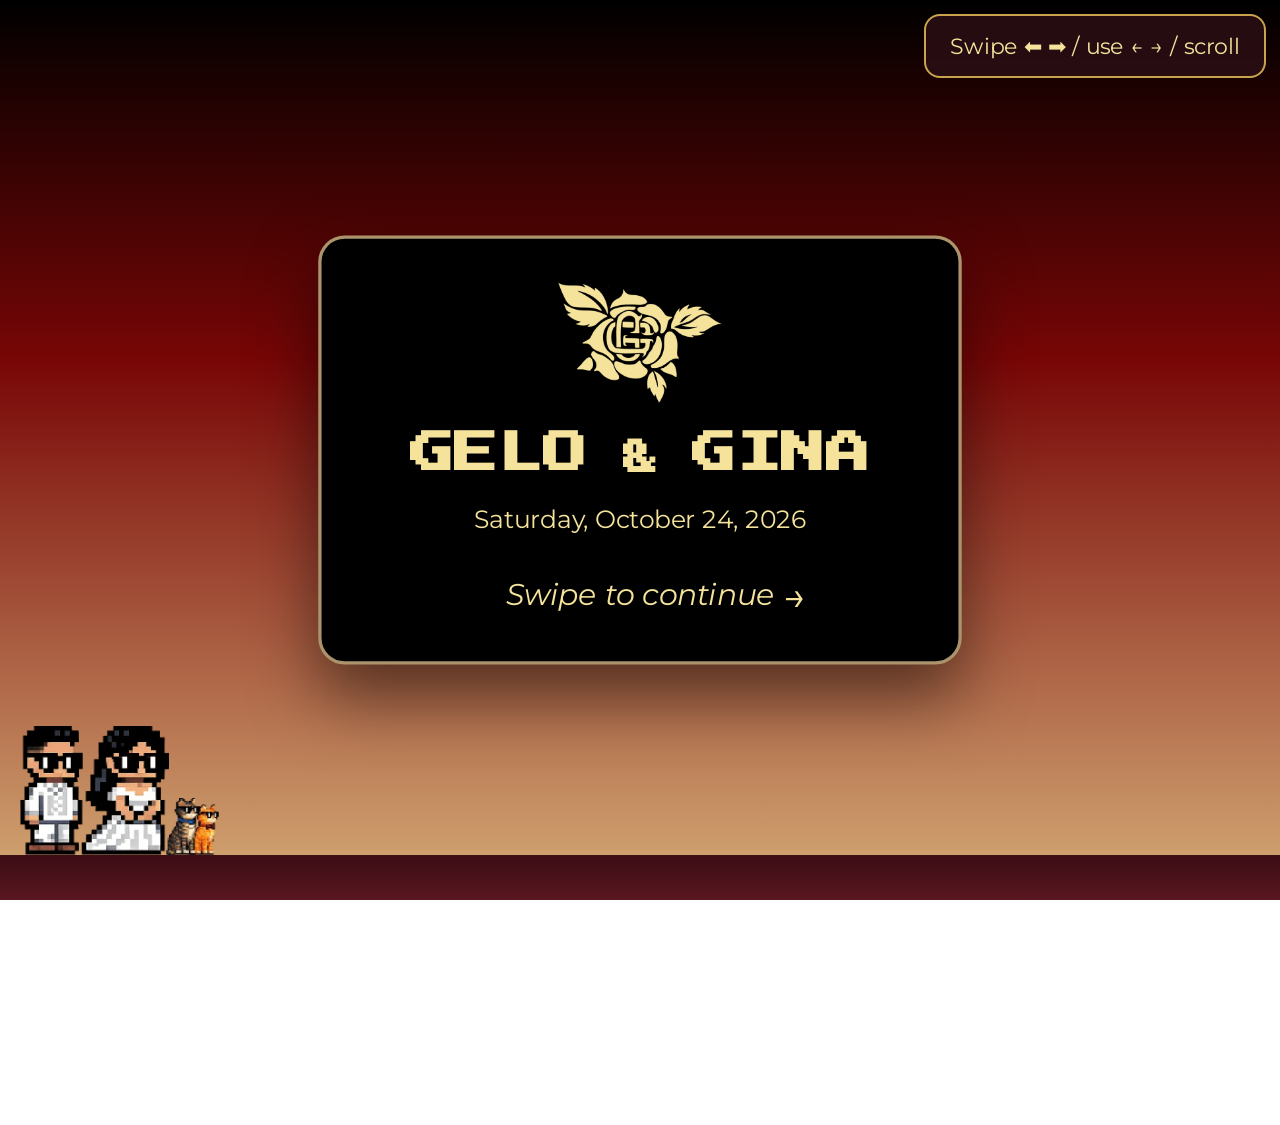
<file: index.html>
<!DOCTYPE html>
<html lang="en">
	<head>
		<meta charset="UTF-8" />
		<meta name="viewport" content="width=device-width, initial-scale=1.0" />
		<title>GGWP Invitation</title>
		<link rel="shortcut icon" type="image/x-icon" href="./images/logo.ico">
		<link href="https://fonts.googleapis.com/css2?family=Press+Start+2P&family=Montserrat:wght@300;400;600&display=swap" rel="stylesheet">
		<style>
			*{box-sizing: border-box;margin: 0;padding: 0;}
		</style>
		<link rel="preload" href="./style.css" as="style" onload="this.rel='stylesheet'">
		<noscript><link rel="stylesheet" href="./style.css>"></noscript>
	</head>
	<body>
		<div class="player">
			<!-- Placeholder for PNG image -->
			<img id="imgChar" src="" alt="Gelo & Gina Character" />
		</div>
		<div class="hint">Swipe ⬅ ➡ / use ← → / scroll</div>
		<div class="world" id="world">
			<div class="scene">
				<div class="card mainCard">
					<img class="logo" src=""></img>
					<h1 class="title">GELO<span style="font-size: 80%"> & </span>GINA</h1>
					<p class="default">Saturday, October 24, 2026</p>
					<br>
					<p class="default swipeText"><span class="arrow" style="visibility: hidden;">←</span>  <i>Swipe to continue</i>  <span class="arrow">→</span></p>
				</div>
			</div>
			<div class="scene">
				<div class="card">
					<h2 class=subTitle>Achievement Unlocked</h2>
					<h2 class="achievementText"><i>Marriage</i></h1>
					<br>
					<p class="default">After years of co-op plays, side quests, and shared&nbsp;lives, we’re officially leveling up.</p>
					<p class="default">We invite you to join the celebration.</p>
					<br>
					<p class="default swipeText"><span class="arrow">←</span>  <i>Swipe to continue</i>  <span class="arrow">→</span></p>
				</div>
			</div>
			<div class="scene">
				<div class="card withQR">
					<h2 class=subTitle>CHURCH DETAILS</h2>
					<p class="default">
						<span class="detailTtext"><b>Church</b></span><br>12:45 PM | Parish of Saint Pio of Pietrelcina
						<br><i>106 Sumulong Hwy, Antipolo, 1870 Rizal</i>
					</p>
					<br>
					<button class="url-btn" onclick="window.open('https://maps.app.goo.gl/PCHTq9wNrszmBYAS6', '_blank')">
						Open Church Map
					</button>
					<br>
					<br>
					<p class="default swipeText"><span class="arrow">←</span>  <i>Swipe to continue</i>  <span class="arrow">→</span></p>
				</div>
				<br>
				<!-- <img class="qr-code qrChurch" src=""></img> -->
			</div>
			<div class="scene">
				<div class="card withQR">
					<h2 class=subTitle>RECEPTION DETAILS</h2>
					<p class="default">
						<span class="detailTtext"><b>Reception</b></span><br>4:00 PM | Loreland Farm Resort
						<br><i>Loreland Road, San Roque,<br>Antipolo, 1870 Rizal</i>
					</p>
					<br>
					<button class="url-btn" onclick="window.open('https://maps.app.goo.gl/iU7xoVrC9jHdCCra7', '_blank')">
						Open Reception Map
					</button>
					<br>
					<br>
					<p class="default swipeText"><span class="arrow">←</span>  <i>Swipe to continue</i>  <span class="arrow">→</span></p>
				</div>
				<br>
				<!-- <img class="qr-code qrReception" src=""></img> -->
			</div>
			<!-- <div class="scene">
				<div class="card">
					<img class="logo" src=""></img>
					<h2 class=subTitle>Countdown</h2>
					<p id="countdown"></p>
				</div>
			</div> -->
			<div class="scene">
				<div class="card">
					<h2 class=subTitle>Dress Code</h2>
					<p class="default"><b>This event is strictly formal.</b><br>For your reference, ladies may wear cocktail dresses or long gowns, while gentlemen may wear suit and tie or barong tagalog.<br><b><i>Please refrain from wearing white, as it is strictly reserved for the bride.</i></b><br><br>Kindly follow the color palette below</p>
					<br><p><b><u>ALL BLACK</u></b></p>
					<div class="dress-colors">
						<div class="color-circle"></div>
						<div class="color-circle"></div>
						<div class="color-circle"></div>
					</div>
					<!-- <br>
					<p class="default"><i>Dress code enforced. Style encouraged.</i></p> -->
					<br>
					<p class="default swipeText"><span class="arrow">←</span>  <i>Swipe to continue</i>  <span class="arrow">→</span></p>
				</div>
			</div>
			<div class="scene">
				<div class="card withQR">
					<h2 class=subTitle>GIFT GUIDE</h2>
					<p class="default">Celebrating this day with you is the<br>greatest gift we could receive.
						If you would like to give something as we begin our life together, a monetary gift would<br>be truly appreciated.</p>
					<br>
					<p class="default swipeText"><span class="arrow">←</span>  <i>Swipe to continue</i>  <span class="arrow">→</span></p>
				</div>
				<br>
			</div>
			<div class="scene" id="rsvpScene">
				<div class="card">
					<h2 class="subTitle">RSVP</h2>
					<form class="rsvp-form"
						action="https://script.google.com/macros/s/AKfycbyc7VTbJRqdekP-9fxzg9ohXqWvjV6IzrBiO-51pLHjzPHp9wzG7qB2HUS4WylEHBttOA/exec"
						method="POST"
						target="hidden_iframe"
						onsubmit="showConfirm()">
						<!-- <input id="name-input" type="text" name="name" list="guest-names" autocomplete="name" placeholder="Your Full Name" required>
						<datalist id="guest-names"></datalist>
						<p id="seat-display"></p> -->
						<div class="search-box">
							<input id="name-input" type="text" name="name" placeholder="Your Full Name" readonly>
							<div id="dropdown-list" class="dropdown-list"></div>
						</div>
						<input id="seat-input" type="hidden" name="seats" placeholder="Seat Available" readonly>
						<p id="seat-display"></p>
						<div class="option-div">
							<label class="option">
								<input type="radio" name="attendance" autocomplete="attendance" value="Yes" required>
								<span>Yes, I will attend</span>
							</label>
							<label class="option">
								<input type="radio" name="attendance" autocomplete="attendance" value="No" required>
								<span>No, I can’t attend</span>
							</label>
						</div>
						<br>
						<button type="submit">Submit RSVP</button>
						<p id="status">Thank you! Your response has been recorded.</p>
					</form>
					<br>
					<p class="default swipeText"><span class="arrow">←</span>  <i>Swipe to continue</i>  <span class="arrow">→</span></p>
				</div>
			</div>
			<div class="scene">
				<div class="card timelineCard">
					<h2 class="subTitle">WEDDING TIMELINE</h2>
					<div class="timeline">
						<div class="timelineItem left">
							<span class="timelineIcon"><svg viewBox="0 0 24 24" fill="none" stroke="currentColor" stroke-width="1.5" stroke-linecap="round" stroke-linejoin="round"><path d="M12 2v3"/><path d="M10.5 3.5h3"/><path d="M5 10L12 5l7 5v11H5V10Z"/><path d="M9 21v-5a3 3 0 0 1 6 0v5"/></svg></span>
							<span class="timelineLabel">Guest Arrival</span>
							<span class="timelineTime">12:45 PM</span>
						</div>
						<div class="timelineItem right">
							<span class="timelineIcon"><svg viewBox="0 0 24 24" fill="none" stroke="currentColor" stroke-width="1.5" stroke-linecap="round" stroke-linejoin="round"><circle cx="9" cy="7.5" r="2"/><circle cx="14" cy="6.5" r="2"/><circle cx="12" cy="10" r="2"/><circle cx="7.5" cy="10.5" r="1.6"/><circle cx="15.5" cy="10.5" r="1.6"/><path d="M12 12v8"/><path d="M9 16.5l3-2 3 2"/></svg></span>
							<span class="timelineLabel">Processional Begins</span>
							<span class="timelineTime">1:15 PM</span>
						</div>
						<div class="timelineItem left">
							<span class="timelineIcon"><svg viewBox="0 0 24 24" fill="none" stroke="currentColor" stroke-width="1.5" stroke-linecap="round" stroke-linejoin="round"><circle cx="9" cy="14" r="5"/><circle cx="15" cy="14" r="5"/><path d="M9 6.5l1 2-1 2-1-2Z"/></svg></span>
							<span class="timelineLabel">Ceremony</span>
							<span class="timelineTime">1:30 PM</span>
						</div>
						<div class="timelineItem right">
							<span class="timelineIcon"><svg viewBox="0 0 24 24" fill="none" stroke="currentColor" stroke-width="1.5" stroke-linecap="round" stroke-linejoin="round"><path d="M4 8h3l1.5-2h7L17 8h3a1 1 0 0 1 1 1v9a1 1 0 0 1-1 1H4a1 1 0 0 1-1-1V9a1 1 0 0 1 1-1Z"/><circle cx="12" cy="13" r="3.3"/></svg></span>
							<span class="timelineLabel">Photos</span>
							<span class="timelineTime">2:30 PM</span>
						</div>
						<div class="timelineItem left">
							<span class="timelineIcon"><svg viewBox="0 0 24 24" fill="none" stroke="currentColor" stroke-width="1.5" stroke-linecap="round" stroke-linejoin="round"><path d="M4 16.5l1.5-4.5A2 2 0 0 1 7.4 10.5h9.2a2 2 0 0 1 1.9 1.5l1.5 4.5"/><path d="M3 16.5h18v3H3Z"/><circle cx="7.5" cy="19.5" r="1.3"/><circle cx="16.5" cy="19.5" r="1.3"/><path d="M17 2.5a3 3 0 0 1 3 3c0 2-3 5-3 5s-3-3-3-5a3 3 0 0 1 3-3Z"/><circle cx="17" cy="5.5" r="0.9"/></svg></span>
							<span class="timelineLabel">Travel</span>
							<span class="timelineTime">3:00 PM</span>
						</div>
						<div class="timelineItem right">
							<span class="timelineIcon"><svg viewBox="0 0 24 24" fill="none" stroke="currentColor" stroke-width="1.5" stroke-linecap="round" stroke-linejoin="round"><path d="M5 5h14l-7 8Z"/><path d="M12 13v7"/><path d="M8 20h8"/><circle cx="9" cy="6.6" r="0.7"/></svg></span>
							<span class="timelineLabel">Cocktail Hour</span>
							<span class="timelineTime">4:00 PM</span>
						</div>
						<div class="timelineItem left">
							<span class="timelineIcon"><svg viewBox="0 0 24 24" fill="none" stroke="currentColor" stroke-width="1.5" stroke-linecap="round" stroke-linejoin="round"><circle cx="9" cy="18" r="2.5"/><circle cx="16" cy="16" r="2.5"/><path d="M11.5 18V6l7-2v10"/></svg></span>
							<span class="timelineLabel">Program</span>
							<span class="timelineTime">5:00 PM</span>
						</div>
						<div class="timelineItem right">
							<span class="timelineIcon"><svg viewBox="0 0 24 24" fill="none" stroke="currentColor" stroke-width="1.5" stroke-linecap="round" stroke-linejoin="round"><circle cx="12" cy="12" r="6.5"/><circle cx="12" cy="12" r="2.5"/><path d="M4.2 3v6M4.2 3c-1 0-1.7 1-1.7 3s.7 3 1.7 3M4.2 9v12M19.8 3c-1.2 1-1.6 2.5-1.6 4s.4 3 1.6 4M19.8 3v18"/></svg></span>
							<span class="timelineLabel">Dinner</span>
							<span class="timelineTime">6:00 PM</span>
						</div>
						<div class="timelineItem left">
							<span class="timelineIcon"><svg viewBox="0 0 24 24" fill="none" stroke="currentColor" stroke-width="1.5" stroke-linecap="round" stroke-linejoin="round"><path d="M9 3h6l-1.2 8.2a1.9 1.9 0 0 1-1.8 1.6h0a1.9 1.9 0 0 1-1.8-1.6L9 3Z"/><path d="M12 12.8V20"/><path d="M8.3 20h7.4"/><circle cx="11.7" cy="6" r="0.4"/><circle cx="10.8" cy="8.3" r="0.4"/></svg></span>
							<span class="timelineLabel">Celebration</span>
							<span class="timelineTime">7:00 PM</span>
						</div>
						<div class="timelineItem right">
							<span class="timelineIcon"><svg viewBox="0 0 24 24" fill="none" stroke="currentColor" stroke-width="1.5" stroke-linecap="round" stroke-linejoin="round"><path d="M4 11l8-7 8 7"/><path d="M6 10v10h12V10"/><path d="M12 17.5s-2.6-1.7-2.6-3.5a1.7 1.7 0 0 1 3-1 1.7 1.7 0 0 1 3 1c0 1.8-2.6 3.5-2.6 3.5Z"/></svg></span>
							<span class="timelineLabel">Home Sweet Home</span>
							<span class="timelineTime">9:00 PM</span>
						</div>
					</div>
					<br>
					<p class="default swipeText"><span class="arrow">←</span>  <i>Swipe to continue</i>  <span class="arrow" style="visibility: hidden;">→</span></p>
				</div>
			</div>
			<iframe name="hidden_iframe" style="display:none;"></iframe>
		</div>
		<div class="ground"></div>
		<script src="./app-data.js"></script>
		<script>
			let index = 0;
			let startX = null;
			let resizeTimer;
			let lastW = window.innerWidth;
			let lastH = window.innerHeight;
			let guests = [];
			const world = document.getElementById('world');
			const player = document.querySelector('.player');
			const cards = document.querySelectorAll('.card');
			const withQRs = document.querySelectorAll('.withQR');
			let withQRsArr = [];
			const maxIndex = cards.length;
			const grounds = document.querySelectorAll('.ground');
			const logos = document.querySelectorAll('.logo');
			// const qr-codes = document.querySelectorAll('.qr-code');
			const church = document.querySelector('.qrChurch');
			const reception = document.querySelector('.qrReception');
			const playerImg = document.getElementById('imgChar');
			const weddingDate = new Date('October 24, 2026 00:00:00').getTime();
			const countdownEl = document.getElementById('countdown');
			const hint = document.querySelector('.hint');
			const input = document.getElementById("name-input");
			const list = document.getElementById("dropdown-list");
			const seatDisplay = document.getElementById("seat-display");
			const seatInput = document.getElementById("seat-input");
			const params = new URLSearchParams(window.location.search);
			const indexUrl = params.get("index");
			const guestCode = params.get("guest");

			function showConfirm() {
				setTimeout(() => {
					document.getElementById("status").style.display = "block";
				}, 500);
			}

			function setImages() {
				const charImg = window.APP_DATA.charImg;
				const logoImg = window.APP_DATA.logoImg;
				// const churchImg = window.APP_DATA.churchImg;
				// const receptionImg =window.APP_DATA.receptionImg;

				playerImg.src = charImg;
				logos.forEach(logo => {
					logo.src = logoImg;
					logo.style.width = '30%';
				});
				
				// church.src = churchImg;
				// reception.src = receptionImg;
				
			}

			async function loadGuests() {
				const res = await fetch("./seats.json");
				guests = await res.json();

				showSeats();
			}

			function showSeats() {
				const value = input.value.trim();
				const guest = guests.find(g => g.nameCode === guestCode);


				if (guest) {
					input.value = guest.name;
					seatInput.value = guest.seats;
					seatDisplay.textContent = `Seats reserved: ${guest.seats}`;
				}
			}

			document.addEventListener("click", (e) => {
				if (!e.target.closest(".search-box")) {
					list.innerHTML = "";
				}
			});
			
			world.style.width = 100 * maxIndex + "vw";
			document.addEventListener("DOMContentLoaded", () => {
				moveWorld(indexUrl);
				setImages();
				loadGuests();
				initWeb();
			});
			window.addEventListener('keydown', e => {
				if (e.key === 'ArrowRight' && index < maxIndex - 1) index++;
				if (e.key === 'ArrowLeft' && index > 0) index--;
				moveWorld();
			});
			window.addEventListener('touchstart', e => startX = e.touches[0].clientX);
			window.addEventListener('touchend', e => {
				if (startX === null) return;
				const diff = startX - e.changedTouches[0].clientX;
				if (diff > 50 && index < maxIndex - 1) index++;
				if (diff < -50 && index > 0) index--;
				moveWorld();
				startX = null;
			});
			window.addEventListener('mousedown', e => startX = e.clientX);
			window.addEventListener('mouseup', e => {
				if (startX === null) return;

				const diff = startX - e.clientX;
				if (diff > 50 && index < maxIndex - 1) index++;
				if (diff < -50 && index > 0) index--;
				moveWorld();
				startX = null;
			});
			window.addEventListener('wheel', e => {
				if (e.deltaY < 0 && index > 0) index--;
				if (e.deltaY > 0 && index < maxIndex - 1) index++;
				moveWorld();
			});
			window.addEventListener('resize', () => {
				clearTimeout(resizeTimer);
				resizeTimer = setTimeout(initWeb, 50);
			});
			
			function initWeb() {
				width = window.innerWidth;
				height = window.innerHeight;
				if (width < height) {
					orientation = "Portrait";
					if (isTablet()) {
						device = "Tablet";
						hint.style.transform = 'scale(1.5)';
						cards.forEach(card => {
							card.style.transform = 'scale(1.5)';
						});
					} else {
						device = "Mobile";
						hint.style.transform = 'scale(1)';
						cards.forEach(card => {
							card.style.transform = 'scale(.9)';
						});
					}
				} else {
					orientation = "Landscape";
					if (isTablet()) {
						device = "Tablet";
						hint.style.transform = 'scale(2)';
						cards.forEach(card => {
							card.style.transform = 'scale(1.5)';
						});
					} else {
						device = "Mobile";
						hint.style.transform = 'scale(1.2)';
						cards.forEach(card => {
							card.style.transform = 'scale(.9)';
						});
					}
				}

				switch (getPlatform()) {
					case "iOS":
						os = "iOS";
						break;
					case "Android":
						os = "Android";
						break;
					default:
						os = "Desktop";
						break;
				}

				if (os == "Desktop") {
					device = "Desktop";
					hint.style.transform = 'scale(2)';
					cards.forEach(card => {
						card.style.transform = 'scale(1.1)';
					});
				}

				document.body.setAttribute("device", device);
				document.body.setAttribute("os", os);
				// CUSTOM RESIZE ELEMENTS
				
				withQRsArr = [];
				withQRs.forEach(withQR => {
					withQRsArr.push(withQR.getBoundingClientRect().height);
				});
				// qr-codes.forEach((qr-code, index) => {
				// 	qr-code.style.height = withQRsArr[index] + "px";
				// 	qr-code.style.setProperty("display", "block", "important");
				// });
				console.log("----------------------" + "\nOrientation: " + orientation + "\nDevice: " + device + "\nOS: " + os + "\n----------------------");
			}
			function moveWorld(moveIndex = null) {
				if(moveIndex == "rsvp") {
					const scenesArr = Array.from(document.querySelectorAll('.scene'));
					const rsvpIndex = scenesArr.findIndex(s => s.id === 'rsvpScene');
					moveIndex = rsvpIndex !== -1 ? rsvpIndex : maxIndex - 1;
				} else {
					moveIndex = index;
				}

				let currentIndex = moveIndex;
				
				world.style.transform = `translateX(-${currentIndex * 100}vw)`;
				player.classList.add('jump');
				setTimeout(() => player.classList.remove('jump'), 200);

				index = currentIndex;
			}
			function updateCountdown() {
				const now = Date.now();
				const diff = weddingDate - now;
				if (diff <= 0) {
					countdownEl.textContent = 'Today is the big day!';
					return;
				}
				const days = Math.floor(diff / (1000 * 60 * 60 * 24));
				countdownEl.textContent = days + ' days to go';
			}
			function getNearestCommonRatio(width, height) {
				const ratio = width / height;
				const isMobile = /Android|iPhone|iPad/i.test(navigator.userAgent);
				const commonRatios = {
					'21:9': 21 / 9, // ultra-wide
					'20:9': 20 / 9, // common Android phones
					'19.5:9': 19.5 / 9, // newer iPhones (X and later)
					'19:9': 19 / 9,
					'18.5:9': 18.5 / 9,
					'18:9': 18 / 9,
					'17:9': 17 / 9,
					'16:10': 16 / 10,
					'16:9': 16 / 9,
					'5:3': 5 / 3,
					'3:2': 3 / 2,
					'4:3': 4 / 3,
					'1:1': 1,
					'3:4': 3 / 4,
					'2:3': 2 / 3,
					'9:16': 9 / 16,
					'10:16': 10 / 16,
					'9:19.5': 9 / 19.5,
					'9:20': 9 / 20,
					'9:21': 9 / 21
				};
				let closestRatio = 'unknown';
				let smallestDiff = Infinity;
				for (const key in commonRatios) {
					const diff = Math.abs(ratio - commonRatios[key]);
					if (diff < smallestDiff) {
						smallestDiff = diff;
						closestRatio = key;
					}
				}
				
				return closestRatio;
			}
			// Check if Tablet
			function isTablet() {
				const ua = navigator.userAgent.toLowerCase();
				const isTabletUA = /ipad|tablet|(android(?!.*mobile))/i.test(ua);
				// const isLargeScreen = Math.min(window.innerWidth, window.innerHeight) >= 768;
				return isTabletUA;
			}
			// Check if Mobile
			function isMobile() {
				const ua = navigator.userAgent.toLowerCase();
				const isMobileUA = /iphone|ipod|android.*mobile|windows phone/i.test(ua)
				return isMobileUA;
			}
			// Check if Android or iOS
			function getPlatform() {
				const ua = navigator.userAgent || navigator.vendor || window.opera;
				if (/android/i.test(ua)) {
					return 'Android';
				} else if (/iPad|iPhone|iPod/.test(ua) && !window.MSStream) {
					return 'iOS';
				} else {
					return 'unknown';
				}
			}
		</script>
	</body>
</html>
</file>
<file: style.css>
/* ================= GLOBAL ================= */

* {
    box-sizing: border-box;
    margin: 0;
    padding: 0;
}

/* ================= BASE / GLOBAL ================= */

html,
body {
    font-family: 'Montserrat', sans-serif;
    color: #fff;
    overflow: hidden;
    height: 100%;
    background: linear-gradient(180deg, #000000 0%, #780606 40%, #f5e39c 120%);
}

/* ================= WORLD / LAYOUT ================= */

.world {
    height: 100%;
    display: flex;
    touch-action: pan-x;
    transition: transform 0.6s cubic-bezier(.22, .61, .36, 1);
}

.scene {
    width: 100vw;
    height: 100%;
    position: relative;
    display: flex;
    container-type: inline-size;
    align-items: center;
    justify-content: center;
}

.ground {
    width: 100%;
    height: 5%;
    position: absolute;
    left: 0;
    bottom: 0;
    background: linear-gradient(#3b0d14, #5a1620);
}

/* ================= PLAYER ================= */

.player {
    color: #c9a44c;
    font-family: 'Press Start 2P', cursive;
    font-size: clamp(10px, 4vw, 14px);
    width: clamp(200px, 4vw, 200px);
    height: clamp(154px, 4vw, 154px);
    position: absolute;
    display: flex;
    left: 1.5%;
    bottom: 5%;
    background: transparent;
    border: none;
    z-index: 9999;
    pointer-events: none;
    box-shadow: none;
    align-items: center;
    justify-content: center;
    transition: transform 0.2s ease;
    overflow: hidden;
}

.player img {
    width: 100%;
    height: 100%;
    position: absolute;
    bottom: 0;
    object-fit: contain;
    object-position: bottom left;
}

.player.jump {
    transform: translateY(-20px);
}

/* ================= CARD ================= */

.card {
    width: 390px;
    color: #f5e39c;
    background: #000;
    padding: clamp(26px, 4vw, 26px);
    border-radius: 16px;
    border: 2px solid #AB936B;
    box-shadow: 0 20px 40px rgba(0, 0, 0, 0.5);
    text-align: center;
    animation: popIn 0.6s ease both;
    transform-origin: center;
    container-type: inline-size;
}

.mainCard {
    padding-top: 1%;
}

/* ================= TYPOGRAPHY ================= */

h1.title {
    font-family: 'Press Start 2P', cursive;
    font-size: 8cqw;
    margin-bottom: 14px;
}

h2.subTitle {
    font-family: 'Press Start 2P', cursive;
    font-size: clamp(16px, 4vw, 16px);
    margin-bottom: 14px;
}

p.default {
    font-size: 4.5cqw;
    line-height: 1.6;
}

p.swipeText {
    font-size: 5.5cqw !important;
}

span.arrow {
    font-size: clamp(24px, 4vw, 24px) !important;
    line-height: 0px;
    vertical-align: middle;
    animation: blink 1s steps(1, start) infinite;
    -webkit-animation: blink 1s steps(1, start) infinite;
}

span.detailTtext {
    font-size: clamp(16px, 4vw, 16px);
}

.achievementText {
    font-family: 'Press Start 2P', cursive;
    color: #2ECC71;
    margin-top: 25px;
}

/* ================= ANIMATIONS ================= */

@keyframes popIn {
    from { opacity: 0; }
    to { opacity: 1; }
}

@keyframes blink {
    0%, 100% { opacity: 1; }
    50% { opacity: 0; }
}

@-webkit-keyframes blink {
    0%, 100% { opacity: 1; }
    50% { opacity: 0; }
}

/* ================= UI ELEMENTS ================= */

.hint {
    color: #f5e39c;
    font-size: clamp(10px, 2.8vw, 11px);
    position: fixed;
    top: 14px;
    right: 14px;
    background: rgba(43, 15, 20, 0.85);
    padding: 8px 12px;
    border-radius: 8px;
    border: 1px solid #c9a44c;
    z-index: 10;
    transform-origin: top right;
}

.dress-colors {
    display: flex;
    justify-content: center;
    gap: 12px;
    margin-top: 12px;
}

.color-circle {
    width: 28px;
    height: 28px;
    border-radius: 50%;
    border: 2px solid #fff;
    background: #000;
}

/* .qr-code {
    margin-right: 2.5%;
    border: 2px solid #AB936B;
    border-radius: 16px;
    display: none;
} */

/* ================= RSVP FORM ================= */

.rsvp-form {
    display: flex;
    flex-direction: column;
    gap: 12px;
    margin-top: 15px;
}

/* .rsvp-form input[type="text"] {
    font-family: 'Montserrat', sans-serif;
    width: 100%;
    padding: 12px;
    border-radius: 12px;
    border: none;
    outline: none;
} */

.search-box {
    position: relative;
    width: 100%;
}

#name-input {
    width: 100%;
    padding: 12px;
    border-radius: 12px;
    border: 1px solid #AB936B;
    background: #000;
    color: #f5e39c;
    outline: none;
}

.dropdown-list {
    display: none;
    position: absolute;
    top: 100%;
    left: 0;
    right: 0;
    background: #000;
    border: 1px solid #AB936B;
    border-radius: 12px;
    overflow: hidden;
    z-index: 9999;
    max-height: 200px;
    overflow-y: auto;
}

.item {
    padding: 12px;
    cursor: pointer;
    color: #f5e39c;
    transition: 0.2s;
}

.item:hover {
    background: rgba(255,255,255,0.1);
}

.question {
    color: #fff;
    font-size: 14px;
    margin-top: 10px;
}

.option-div {
    display: grid;
    grid-template-columns: 1fr 1fr;
}

.option {
    display: flex;
    align-items: center;
    justify-content: center;
    cursor: pointer;
    position: relative;
    transition: transform 0.15s ease;
}

.option input {
    /* transform: scale(1.2); */
    display: none;
}

.option span {
    font-size: 5cqw;
    width: 90%;
    padding: 3cqw;
    border-radius: 999px;
    background: rgba(255, 255, 255, 0.05);
    color: #f5e39c;
    text-align: center;
    border: 1cqw solid rgba(171, 147, 107, 0.4);
    transition: all 0.25s ease;
}

.option:hover span {
    transform: scale(1.02);
    border-color: #c9a44c;
}

.option input:checked + span {
    background: #f5e39c;
    color: #000;
    border-color: #f5e39c;
    box-shadow: 0 0 12px rgba(245, 227, 156, 0.4);
    transform: scale(1.05);
}

.option:active span {
    transform: scale(0.98);
}

.rsvp-form button, .url-btn {
    background: #c9a44c;
    color: #000;
    font-size: 5cqw;
    font-weight: bold;
    width: 100%;
    padding: 12px;
    border-radius: 999px;
    border: none;
    cursor: pointer;
}

#status {
    display: none;
    color: #00ff99;
    font-size: 14px;
    margin-top: 10px;
}

/* ================= TIMELINE ================= */

.timelineCard {
    text-align: left;
}

.timelineCard h2.subTitle {
    text-align: center;
}

.timeline {
    list-style: none;
    position: relative;
    margin-top: 10px;
    padding: 2px 0;
}

/* central trunk line */
.timeline::before {
    content: '';
    position: absolute;
    left: 50%;
    top: 0;
    bottom: 0;
    width: 2px;
    background: #AB936B;
    transform: translateX(-50%);
}

.timelineItem {
    position: relative;
    width: 50%;
    box-sizing: border-box;
    padding: 2px 14px;
}

.timelineItem.left {
    margin-left: 0;
    text-align: right;
    padding-right: 20px;
}

.timelineItem.right {
    margin-left: 50%;
    text-align: left;
    padding-left: 20px;
}

/* branch line connecting node to the trunk */
.timelineItem::before {
    content: '';
    position: absolute;
    top: 9px;
    height: 2px;
    width: 16px;
    background: #AB936B;
}

.timelineItem.left::before {
    right: 4px;
}

.timelineItem.right::before {
    left: 4px;
}

/* dot on the trunk */
.timelineItem::after {
    content: '';
    position: absolute;
    top: 4px;
    width: 10px;
    height: 10px;
    border-radius: 50%;
    background: #f5e39c;
    border: 2px solid #AB936B;
    z-index: 2;
}

.timelineItem.left::after {
    right: -6px;
}

.timelineItem.right::after {
    left: -6px;
}

.timelineIcon {
    display: block;
    margin-bottom: 1px;
    color: #f5e39c;
}

.timelineIcon svg {
    width: 16px;
    height: 16px;
    vertical-align: middle;
}

.timelineLabel {
    display: block;
    font-size: clamp(9px, 2.6vw, 10px);
    font-weight: 600;
    letter-spacing: 0.3px;
    text-transform: uppercase;
    color: #f5e39c;
    line-height: 1.15;
}

.timelineTime {
    display: block;
    font-size: clamp(8px, 2.4vw, 9px);
    color: #c9a44c;
    margin-top: 1px;
}

/* ================= MEDIA QUERIES ================= */

@media (max-width: 768px) {
    .player {
        display: flex !important;
        opacity: 1 !important;
        transform: translateZ(0);
    }
}

@media (orientation: portrait) {
    .scene {
        flex-direction: column;
    }

    /* .qr-code {
        margin-right: 0%;
        margin-bottom: 35%;
    } */
}

@media (orientation: landscape) {
    .scene {
        flex-direction: row;
    }

    .player img {
        width: 70%;
        height: 70%;
    }
}

@media screen and (min-width: 600px) and (max-width: 1280px) and (min-device-height: 600px) and (orientation: portrait) {
    /* .qr-code {
        margin-bottom: 0%;
        margin-top: 10%;
    } */
}

@media screen and (min-width: 600px) and (max-width: 1280px) and (min-device-height: 600px) and (orientation: landscape) {
    .player img {
        width: 100%;
        height: 100%;
    }

    /* .qr-code {
        margin-left: 15%;
        margin-right: -7.5%;
    } */
}

@media screen and (min-width: 1024px) {
    .scene {
        transform: scale(1.5);
    }
}
</file>
